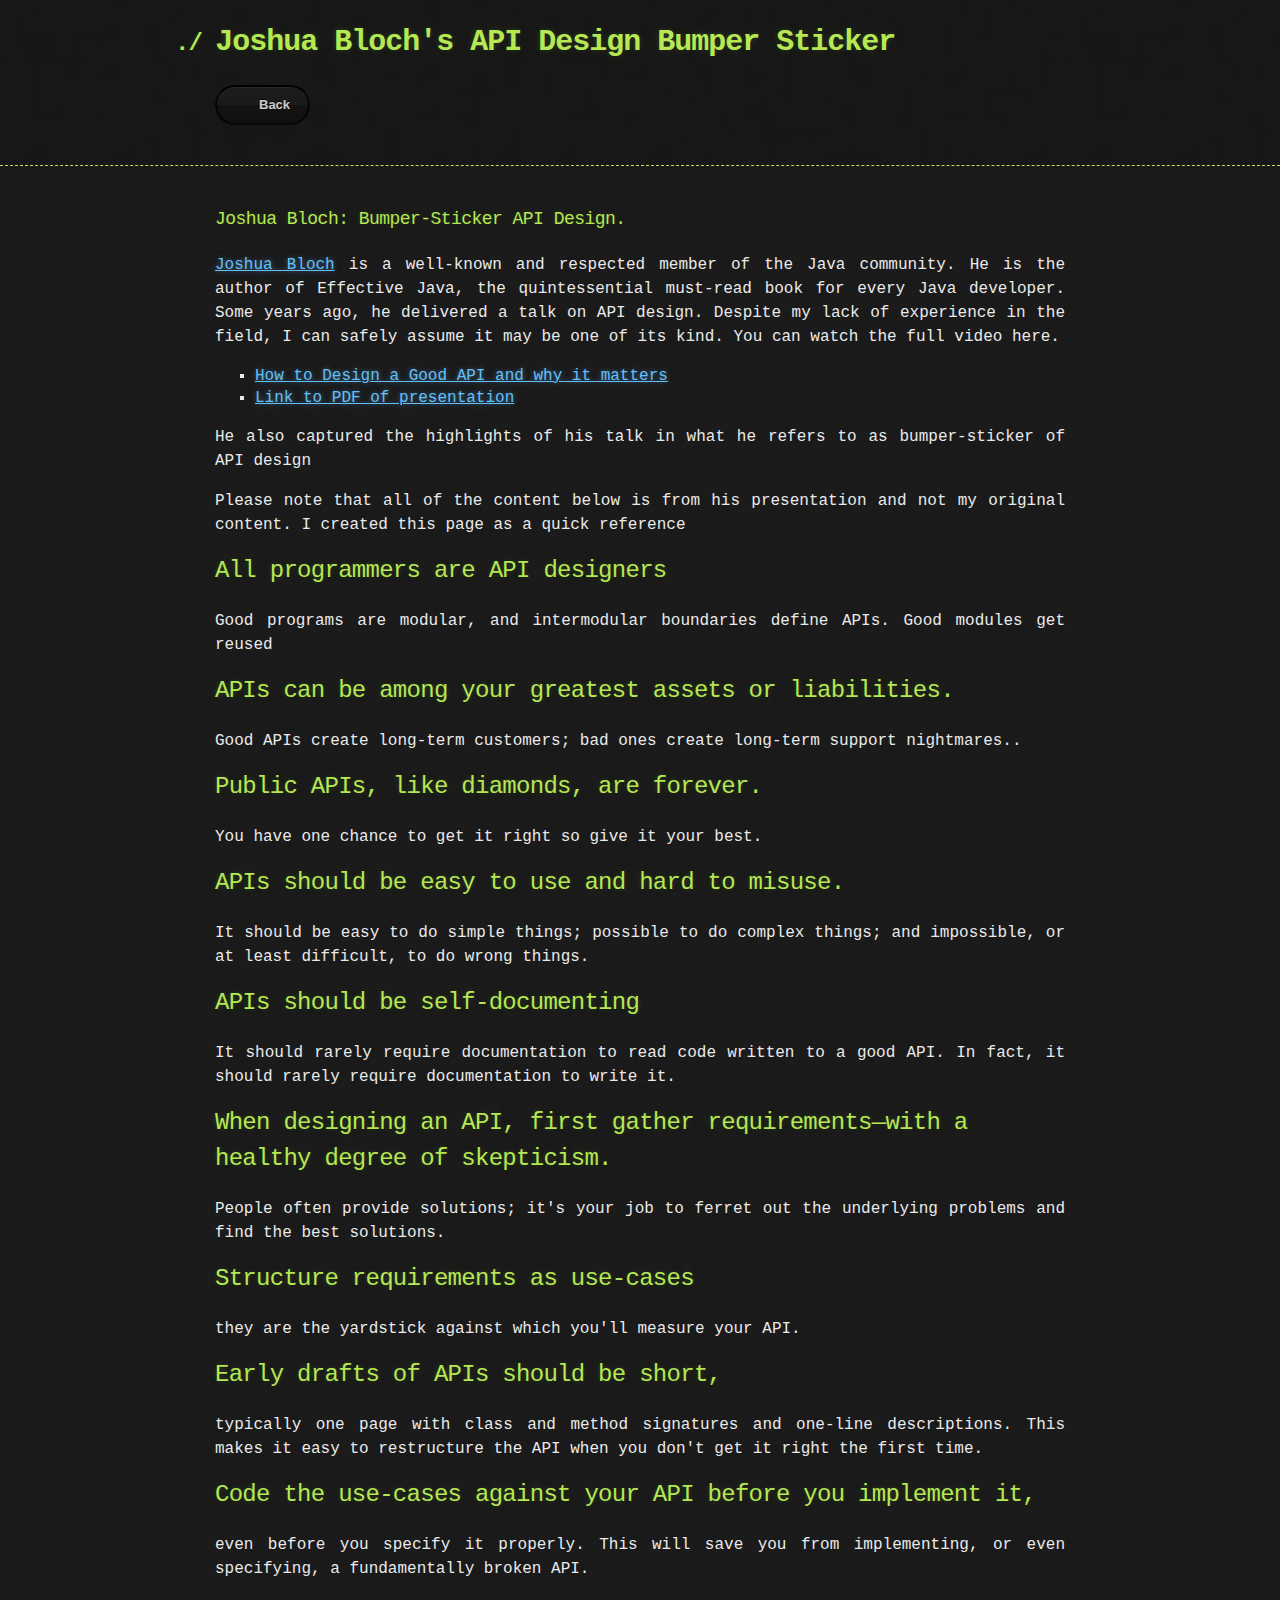
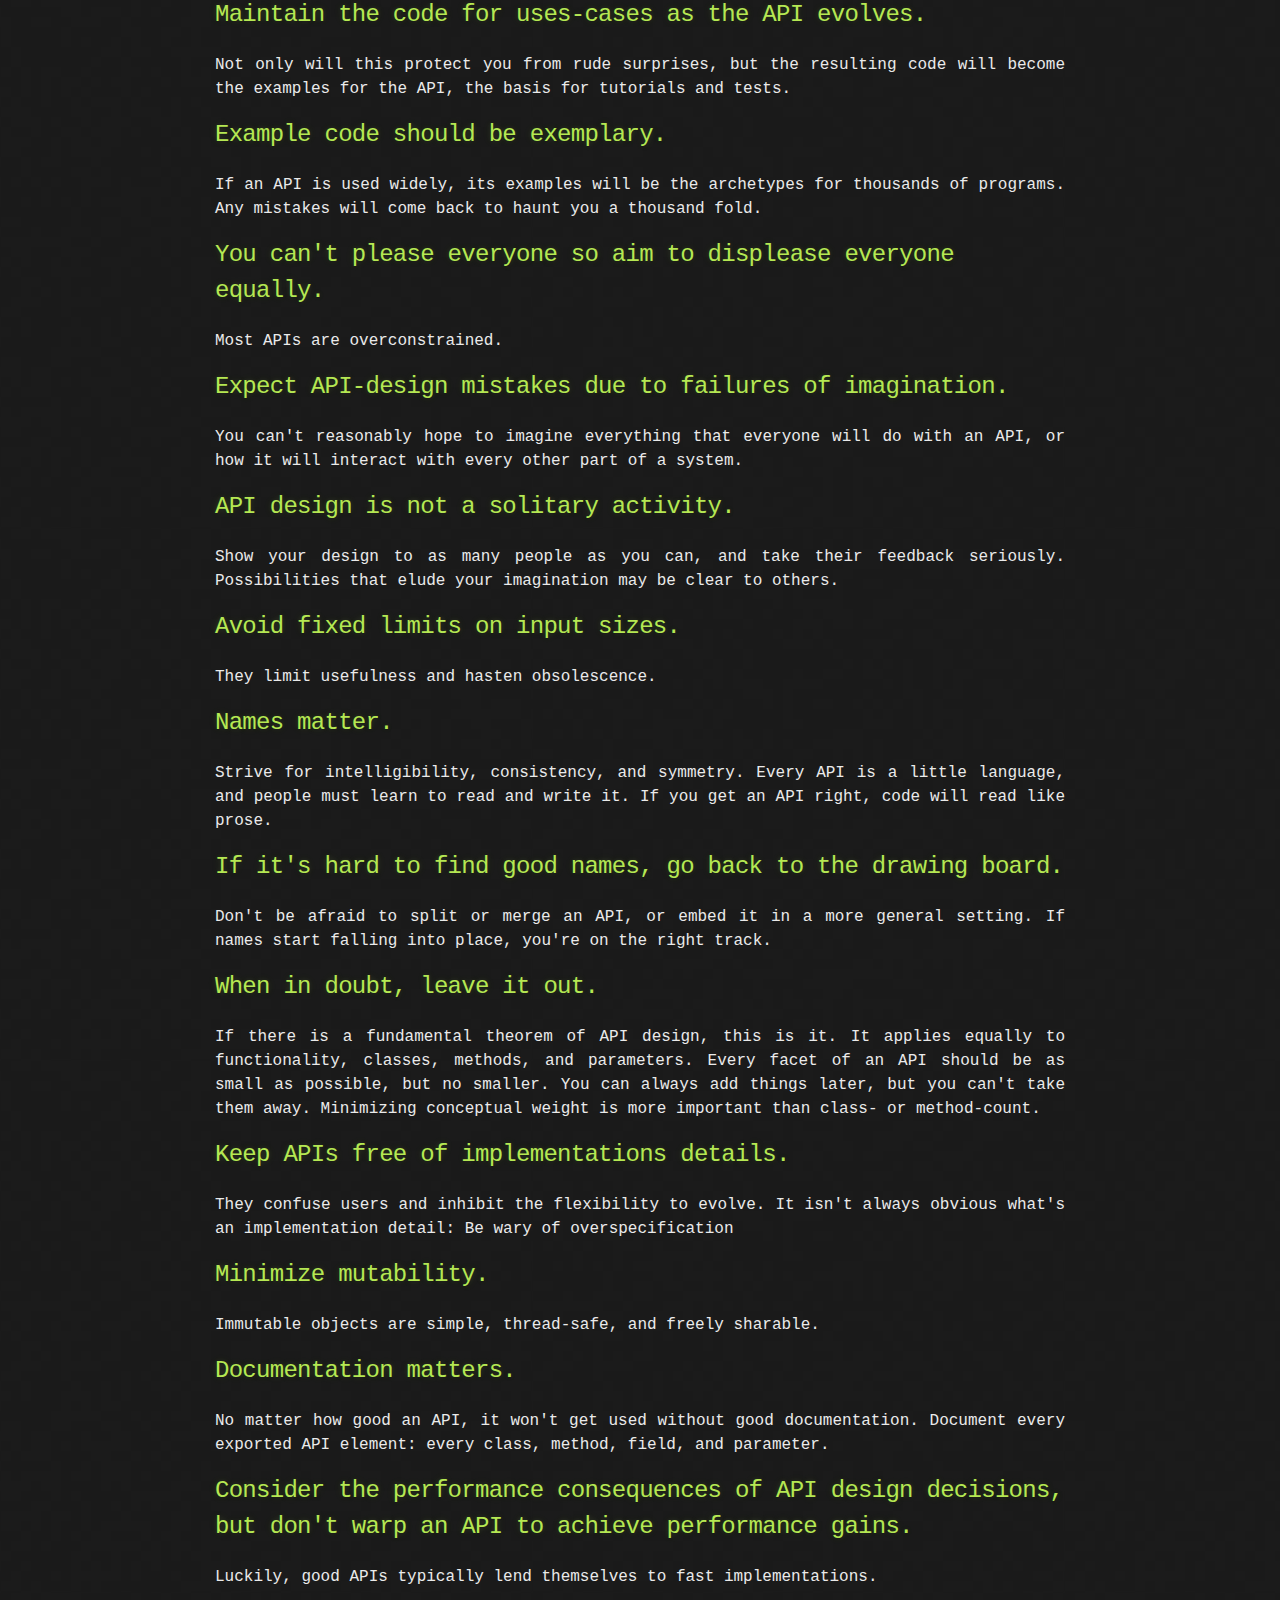
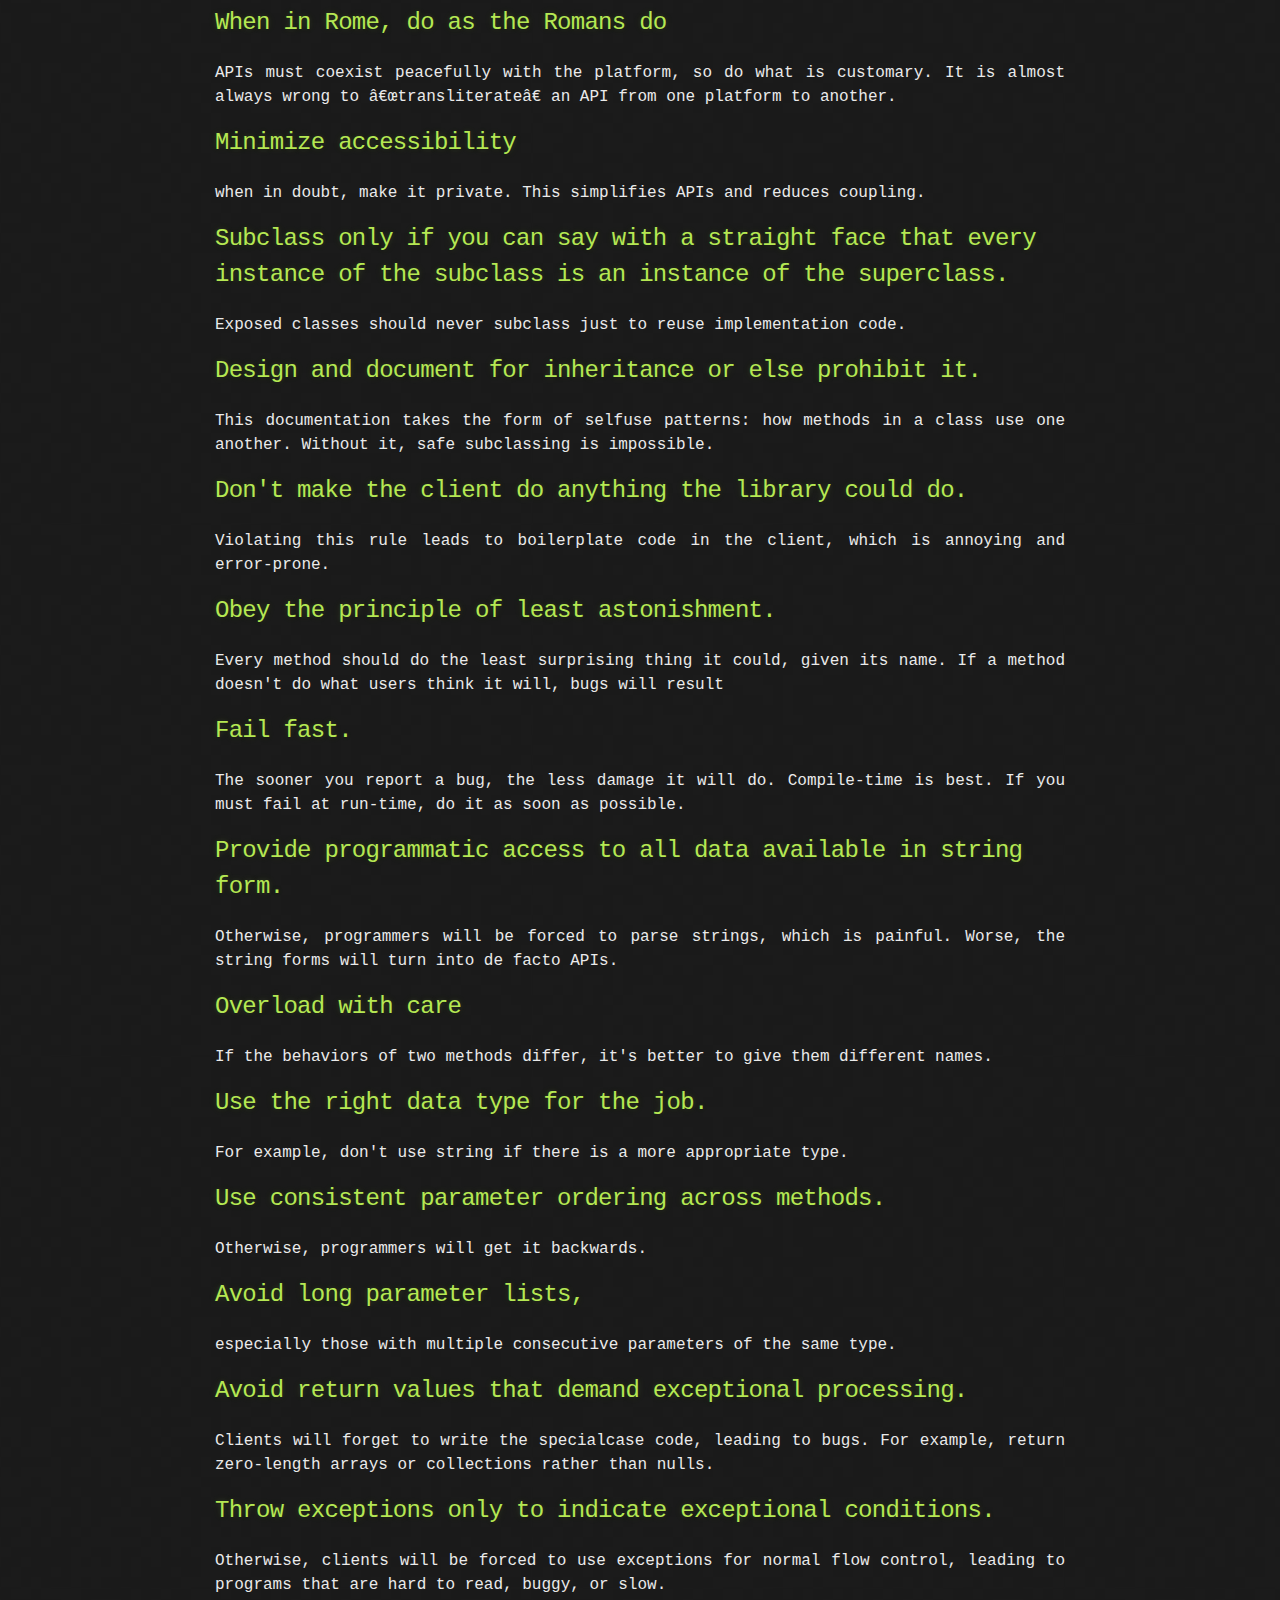
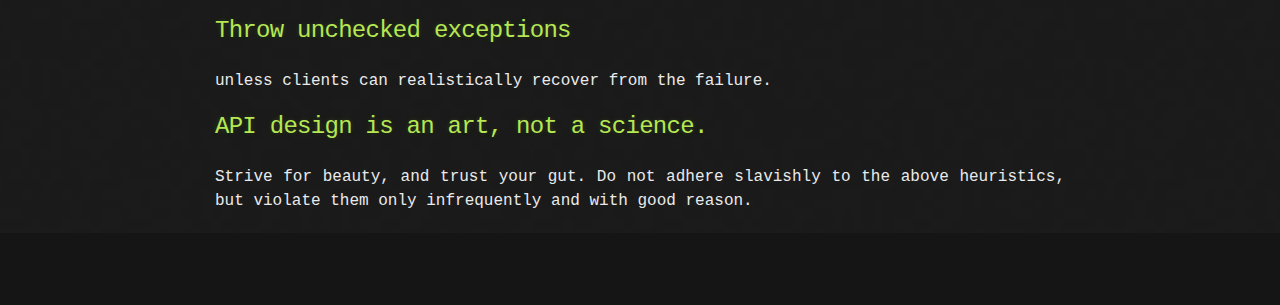
<file: joshuabloch.html>
<!DOCTYPE html>
<html>
  <head>
    <meta charset='utf-8'>
    <meta http-equiv="X-UA-Compatible" content="chrome=1">

    <link rel="stylesheet" type="text/css" href="stylesheets/stylesheet.css" media="screen">
    <link rel="stylesheet" type="text/css" href="stylesheets/github-dark.css" media="screen">
    <link rel="stylesheet" type="text/css" href="stylesheets/print.css" media="print">

    <title>Joshua Bloch&#39;s API Design Bumper Sticker by shreyasanand</title>
  </head>

  <body>

    <header>
      <div class="container">
        <h1>Joshua Bloch&#39;s API Design Bumper Sticker</h1>
        <h2></h2>

        <section id="downloads">
          <a href="/index.html" class="btn"><span class="icon"></span>Back</a>
        </section>
      </div>
    </header>

    <div class="container">
      <section id="main_content">
        <h3>
<a id="joshua-bloch-bumper-sticker-api-design" class="anchor" href="#joshua-bloch-bumper-sticker-api-design" aria-hidden="true"><span class="octicon octicon-link"></span></a>Joshua Bloch: Bumper-Sticker API Design.</h3>

<p><a href="https://en.wikipedia.org/wiki/Joshua_Bloch">Joshua Bloch</a> is a well-known and respected member of the Java community. He is the author of Effective Java, the quintessential must-read book for every Java developer.
Some years ago, he delivered a talk on API design. Despite my lack of experience in the field, I can safely assume it may be one of its kind. You can watch the full video here. </p>

<ul>
<li><a href="https://www.youtube.com/watch?v=heh4OeB9A-c">How to Design a Good API and why it matters</a></li>
<li><a href="http://omega.uta.edu/~sxa1001/shreyasanand/studymaterial/keynote.pdf">Link to PDF of presentation</a></li>
</ul>

<p>He also captured the highlights of his talk in what he refers to as bumper-sticker of API design</p>

<p>Please note that all of the content below is from his presentation and not my original content. I created this page as a quick reference</p>

<h2>
<a id="all-programmers-are-api-designers" class="anchor" href="#all-programmers-are-api-designers" aria-hidden="true"><span class="octicon octicon-link"></span></a>All programmers are API designers</h2>

<p>Good programs are modular, and intermodular boundaries define APIs. Good modules get reused</p>

<h2>
<a id="apis-can-be-among-your-greatest-assets-or-liabilities" class="anchor" href="#apis-can-be-among-your-greatest-assets-or-liabilities" aria-hidden="true"><span class="octicon octicon-link"></span></a>APIs can be among your greatest assets or liabilities.</h2>

<p>Good APIs create long-term customers; bad ones create long-term support nightmares..</p>

<h2>
<a id="public-apis-like-diamonds-are-forever" class="anchor" href="#public-apis-like-diamonds-are-forever" aria-hidden="true"><span class="octicon octicon-link"></span></a>Public APIs, like diamonds, are forever.</h2>

<p>You have one chance to get it right so give it your best.</p>

<h2>
<a id="apis-should-be-easy-to-use-and-hard-to-misuse" class="anchor" href="#apis-should-be-easy-to-use-and-hard-to-misuse" aria-hidden="true"><span class="octicon octicon-link"></span></a>APIs should be easy to use and hard to misuse.</h2>

<p>It should be easy to do simple things; possible to do complex things; and impossible, or at least difficult, to do wrong things.</p>

<h2>
<a id="apis-should-be-self-documenting" class="anchor" href="#apis-should-be-self-documenting" aria-hidden="true"><span class="octicon octicon-link"></span></a>APIs should be self-documenting</h2>

<p>It should rarely require documentation to read code written to a good API. In fact, it should rarely require documentation to write it.</p>

<h2>
<a id="when-designing-an-api-first-gather-requirementswith-a-healthy-degree-of-skepticism" class="anchor" href="#when-designing-an-api-first-gather-requirementswith-a-healthy-degree-of-skepticism" aria-hidden="true"><span class="octicon octicon-link"></span></a>When designing an API, first gather requirements—with a healthy degree of skepticism.</h2>

<p>People often provide solutions; it's your job to ferret out the underlying problems and find the best solutions.</p>

<h2>
<a id="structure-requirements-as-use-cases" class="anchor" href="#structure-requirements-as-use-cases" aria-hidden="true"><span class="octicon octicon-link"></span></a>Structure requirements as use-cases</h2>

<p>they are the yardstick against which you'll measure your API.</p>

<h2>
<a id="early-drafts-of-apis-should-be-short" class="anchor" href="#early-drafts-of-apis-should-be-short" aria-hidden="true"><span class="octicon octicon-link"></span></a>Early drafts of APIs should be short,</h2>

<p>typically one page with class and method signatures and one-line descriptions. This makes it easy to restructure the API when you don't get it right the first time.</p>

<h2>
<a id="code-the-use-cases-against-your-api-before-you-implement-it" class="anchor" href="#code-the-use-cases-against-your-api-before-you-implement-it" aria-hidden="true"><span class="octicon octicon-link"></span></a>Code the use-cases against your API before you implement it,</h2>

<p>even before you specify it properly. This will save you from implementing, or even specifying, a fundamentally broken API.</p>

<h2>
<a id="maintain-the-code-for-uses-cases-as-the-api-evolves" class="anchor" href="#maintain-the-code-for-uses-cases-as-the-api-evolves" aria-hidden="true"><span class="octicon octicon-link"></span></a>Maintain the code for uses-cases as the API evolves.</h2>

<p>Not only will this protect you from rude surprises, but the resulting code will become the examples for the API, the basis for tutorials and tests.</p>

<h2>
<a id="example-code-should-be-exemplary" class="anchor" href="#example-code-should-be-exemplary" aria-hidden="true"><span class="octicon octicon-link"></span></a>Example code should be exemplary.</h2>

<p>If an API is used widely, its examples will be the archetypes for thousands of programs. Any mistakes will come back to haunt you a thousand fold.</p>

<h2>
<a id="you-cant-please-everyone-so-aim-to-displease-everyone-equally" class="anchor" href="#you-cant-please-everyone-so-aim-to-displease-everyone-equally" aria-hidden="true"><span class="octicon octicon-link"></span></a>You can't please everyone so aim to displease everyone equally.</h2>

<p>Most APIs are overconstrained.</p>

<h2>
<a id="expect-api-design-mistakes-due-to-failures-of-imagination" class="anchor" href="#expect-api-design-mistakes-due-to-failures-of-imagination" aria-hidden="true"><span class="octicon octicon-link"></span></a>Expect API-design mistakes due to failures of imagination.</h2>

<p>You can't reasonably hope to imagine everything that everyone will do with an API, or how it will interact with every other part of a system.</p>

<h2>
<a id="api-design-is-not-a-solitary-activity" class="anchor" href="#api-design-is-not-a-solitary-activity" aria-hidden="true"><span class="octicon octicon-link"></span></a>API design is not a solitary activity.</h2>

<p>Show your design to as many people as you can, and take their feedback seriously. Possibilities that elude your imagination may be clear to others.</p>

<h2>
<a id="avoid-fixed-limits-on-input-sizes" class="anchor" href="#avoid-fixed-limits-on-input-sizes" aria-hidden="true"><span class="octicon octicon-link"></span></a>Avoid fixed limits on input sizes.</h2>

<p>They limit usefulness and hasten obsolescence.</p>

<h2>
<a id="names-matter" class="anchor" href="#names-matter" aria-hidden="true"><span class="octicon octicon-link"></span></a>Names matter.</h2>

<p>Strive for intelligibility, consistency, and symmetry. Every API is a little language, and people must learn to read and write it. If you get an API right, code will read like prose.</p>

<h2>
<a id="if-its-hard-to-find-good-names-go-back-to-the-drawing-board" class="anchor" href="#if-its-hard-to-find-good-names-go-back-to-the-drawing-board" aria-hidden="true"><span class="octicon octicon-link"></span></a>If it's hard to find good names, go back to the drawing board.</h2>

<p>Don't be afraid to split or merge an API, or embed it in a more general setting. If names start falling into place, you're on the right track.</p>

<h2>
<a id="when-in-doubt-leave-it-out" class="anchor" href="#when-in-doubt-leave-it-out" aria-hidden="true"><span class="octicon octicon-link"></span></a>When in doubt, leave it out.</h2>

<p>If there is a fundamental theorem of API design, this is it. It applies equally to functionality, classes, methods, and parameters. Every facet of an API should be as small as possible, but no smaller. You can always add things later, but you can't take them away. Minimizing conceptual weight is more important than class- or method-count.</p>

<h2>
<a id="keep-apis-free-of-implementations-details" class="anchor" href="#keep-apis-free-of-implementations-details" aria-hidden="true"><span class="octicon octicon-link"></span></a>Keep APIs free of implementations details.</h2>

<p>They confuse users and inhibit the flexibility to evolve. It isn't always obvious what's an implementation detail: Be wary of overspecification</p>

<h2>
<a id="minimize-mutability" class="anchor" href="#minimize-mutability" aria-hidden="true"><span class="octicon octicon-link"></span></a>Minimize mutability.</h2>

<p>Immutable objects are simple, thread-safe, and freely sharable.</p>

<h2>
<a id="documentation-matters" class="anchor" href="#documentation-matters" aria-hidden="true"><span class="octicon octicon-link"></span></a>Documentation matters.</h2>

<p>No matter how good an API, it won't get used without good documentation. Document every exported API element: every class, method, field, and parameter.</p>

<h2>
<a id="consider-the-performance-consequences-of-api-design-decisions-but-dont-warp-an-api-to-achieve-performance-gains" class="anchor" href="#consider-the-performance-consequences-of-api-design-decisions-but-dont-warp-an-api-to-achieve-performance-gains" aria-hidden="true"><span class="octicon octicon-link"></span></a>Consider the performance consequences of API design decisions, but don't warp an API to achieve performance gains.</h2>

<p>Luckily, good APIs typically lend themselves to fast implementations.</p>

<h2>
<a id="when-in-rome-do-as-the-romans-do" class="anchor" href="#when-in-rome-do-as-the-romans-do" aria-hidden="true"><span class="octicon octicon-link"></span></a>When in Rome, do as the Romans do</h2>

<p>APIs must coexist peacefully with the platform, so do what is customary. It is almost always wrong to â€œtransliterateâ€  an API from one platform to another.</p>

<h2>
<a id="minimize-accessibility" class="anchor" href="#minimize-accessibility" aria-hidden="true"><span class="octicon octicon-link"></span></a>Minimize accessibility</h2>

<p>when in doubt, make it private. This simplifies APIs and reduces coupling.</p>

<h2>
<a id="subclass-only-if-you-can-say-with-a-straight-face-that-every-instance-of-the-subclass-is-an-instance-of-the-superclass" class="anchor" href="#subclass-only-if-you-can-say-with-a-straight-face-that-every-instance-of-the-subclass-is-an-instance-of-the-superclass" aria-hidden="true"><span class="octicon octicon-link"></span></a>Subclass only if you can say with a straight face that every instance of the subclass is an instance of the superclass.</h2>

<p>Exposed classes should never subclass just to reuse implementation code.</p>

<h2>
<a id="design-and-document-for-inheritance-or-else-prohibit-it" class="anchor" href="#design-and-document-for-inheritance-or-else-prohibit-it" aria-hidden="true"><span class="octicon octicon-link"></span></a>Design and document for inheritance or else prohibit it.</h2>

<p>This documentation takes the form of selfuse patterns: how methods in a class use one another. Without it, safe subclassing is impossible.</p>

<h2>
<a id="dont-make-the-client-do-anything-the-library-could-do" class="anchor" href="#dont-make-the-client-do-anything-the-library-could-do" aria-hidden="true"><span class="octicon octicon-link"></span></a>Don't make the client do anything the library could do.</h2>

<p>Violating this rule leads to boilerplate code in the client, which is annoying and error-prone.</p>

<h2>
<a id="obey-the-principle-of-least-astonishment" class="anchor" href="#obey-the-principle-of-least-astonishment" aria-hidden="true"><span class="octicon octicon-link"></span></a>Obey the principle of least astonishment.</h2>

<p>Every method should do the least surprising thing it could, given its name. If a method doesn't do what users think it will, bugs will result</p>

<h2>
<a id="fail-fast" class="anchor" href="#fail-fast" aria-hidden="true"><span class="octicon octicon-link"></span></a>Fail fast.</h2>

<p>The sooner you report a bug, the less damage it will do. Compile-time is best. If you must fail at run-time, do it as soon as possible.</p>

<h2>
<a id="provide-programmatic-access-to-all-data-available-in-string-form" class="anchor" href="#provide-programmatic-access-to-all-data-available-in-string-form" aria-hidden="true"><span class="octicon octicon-link"></span></a>Provide programmatic access to all data available in string form.</h2>

<p>Otherwise, programmers will be forced to parse strings, which is painful. Worse, the string forms will turn into de facto APIs.</p>

<h2>
<a id="overload-with-care" class="anchor" href="#overload-with-care" aria-hidden="true"><span class="octicon octicon-link"></span></a>Overload with care</h2>

<p>If the behaviors of two methods differ, it's better to give them different names.</p>

<h2>
<a id="use-the-right-data-type-for-the-job" class="anchor" href="#use-the-right-data-type-for-the-job" aria-hidden="true"><span class="octicon octicon-link"></span></a>Use the right data type for the job.</h2>

<p>For example, don't use string if there is a more appropriate type.</p>

<h2>
<a id="use-consistent-parameter-ordering-across-methods" class="anchor" href="#use-consistent-parameter-ordering-across-methods" aria-hidden="true"><span class="octicon octicon-link"></span></a>Use consistent parameter ordering across methods.</h2>

<p>Otherwise, programmers will get it backwards.</p>

<h2>
<a id="avoid-long-parameter-lists" class="anchor" href="#avoid-long-parameter-lists" aria-hidden="true"><span class="octicon octicon-link"></span></a>Avoid long parameter lists,</h2>

<p>especially those with multiple consecutive parameters of the same type.</p>

<h2>
<a id="avoid-return-values-that-demand-exceptional-processing" class="anchor" href="#avoid-return-values-that-demand-exceptional-processing" aria-hidden="true"><span class="octicon octicon-link"></span></a>Avoid return values that demand exceptional processing.</h2>

<p>Clients will forget to write the specialcase code, leading to bugs. For example, return zero-length arrays or collections rather than nulls.</p>

<h2>
<a id="throw-exceptions-only-to-indicate-exceptional-conditions" class="anchor" href="#throw-exceptions-only-to-indicate-exceptional-conditions" aria-hidden="true"><span class="octicon octicon-link"></span></a>Throw exceptions only to indicate exceptional conditions.</h2>

<p>Otherwise, clients will be forced to use exceptions for normal flow control, leading to programs that are hard to read, buggy, or slow.</p>

<h2>
<a id="throw-unchecked-exceptions" class="anchor" href="#throw-unchecked-exceptions" aria-hidden="true"><span class="octicon octicon-link"></span></a>Throw unchecked exceptions</h2>

<p>unless clients can realistically recover from the failure.</p>

<h2>
<a id="api-design-is-an-art-not-a-science" class="anchor" href="#api-design-is-an-art-not-a-science" aria-hidden="true"><span class="octicon octicon-link"></span></a>API design is an art, not a science.</h2>

<p>Strive for beauty, and trust your gut. Do not adhere slavishly to the above heuristics, but violate them only infrequently and with good reason.</p>
      </section>
    </div>

    
  </body>
</html>
</file>
<file: stylesheets/stylesheet.css>
body {
  margin: 0;
  padding: 0;
  background: #151515 url("../images/bkg.png") 0 0;
  color: #eaeaea;
  font: 16px;
  line-height: 1.5;
  font-family: Monaco, "Bitstream Vera Sans Mono", "Lucida Console", Terminal, monospace;
}

/* General & 'Reset' Stuff */

.container {
  width: 90%;
  max-width: 850px;
  margin: 0 auto;
}

section {
  display: block;
  margin: 0 0 20px 0;
}

h1, h2, h3, h4, h5, h6 {
  margin: 0 0 20px;
}

li {
  line-height: 1.4 ;
}

p {
    text-align: justify;
}

/* Header, <header>
   header   - container
   h1       - project name
   h2       - project description
*/

header {
  background: rgba(0, 0, 0, 0.1);
  width: 100%;
  border-bottom: 1px dashed #b5e853;
  padding: 20px 0;
  margin: 0 0 40px 0;
}

header h1 {
  font-size: 30px;
  line-height: 1.5;
  margin: 0 0 0 -40px;
  font-weight: bold;
  font-family: Monaco, "Bitstream Vera Sans Mono", "Lucida Console", Terminal, monospace;
  color: #b5e853;
  text-shadow: 0 1px 1px rgba(0, 0, 0, 0.1),
               0 0 5px rgba(181, 232, 83, 0.1),
               0 0 10px rgba(181, 232, 83, 0.1);
  letter-spacing: -1px;
  -webkit-font-smoothing: antialiased;
}

header h1:before {
  content: "./ ";
  font-size: 24px;
}

header h2 {
  font-size: 18px;
  font-weight: 300;
  color: #666;
}

#downloads .btn {
  display: inline-block;
  text-align: center;
  margin: 0;
}

/* Main Content
*/

#main_content {
  width: 100%;
  -webkit-font-smoothing: antialiased;
}
section img {
  max-width: 100%
}

h1, h2, h3, h4, h5, h6 {
  font-weight: normal;
  font-family: Monaco, "Bitstream Vera Sans Mono", "Lucida Console", Terminal, monospace;
  color: #b5e853;
  letter-spacing: -0.03em;
  text-shadow: 0 1px 1px rgba(0, 0, 0, 0.1),
               0 0 5px rgba(181, 232, 83, 0.1),
               0 0 10px rgba(181, 232, 83, 0.1);
}

#main_content h1 {
  font-size: 30px;
}

#main_content h2 {
  font-size: 24px;
}

#main_content h3 {
  font-size: 18px;
}

#main_content h4 {
  font-size: 14px;
}

#main_content h5 {
  font-size: 12px;
  text-transform: uppercase;
  margin: 0 0 5px 0;
}

#main_content h6 {
  font-size: 12px;
  text-transform: uppercase;
  color: #999;
  margin: 0 0 5px 0;
}

dt {
  font-style: italic;
  font-weight: bold;
}

ul li {
  list-style: square;
}

ul li:before {
  font-family: Monaco, "Bitstream Vera Sans Mono", "Lucida Console", Terminal, monospace;
  font-size: 13px;
  color: #b5e853;
  margin-left: -37px;
  margin-right: 21px;
  line-height: 16px;
}

blockquote {
  color: #aaa;
  padding-left: 10px;
  border-left: 1px dotted #666;
}

pre {
  background: rgba(0, 0, 0, 0.9);
  border: 1px solid rgba(255, 255, 255, 0.15);
  padding: 10px;
  font-size: 14px;
  color: #b5e853;
  border-radius: 2px;
  -moz-border-radius: 2px;
  -webkit-border-radius: 2px;
  text-wrap: normal;
  overflow: auto;
  overflow-y: hidden;
}

table {
  width: 100%;
  margin: 0 0 20px 0;
}

th {
  text-align: left;
  border-bottom: 1px dashed #b5e853;
  padding: 5px 10px;
}

td {
  padding: 5px 10px;
}

hr {
  height: 0;
  border: 0;
  border-bottom: 1px dashed #b5e853;
  color: #b5e853;
}

/* Buttons
*/

.btn {
  display: inline-block;
  background: -webkit-linear-gradient(top, rgba(40, 40, 40, 0.3), rgba(35, 35, 35, 0.3) 50%, rgba(10, 10, 10, 0.3) 50%, rgba(0, 0, 0, 0.3));
  padding: 8px 18px;
  border-radius: 50px;
  border: 2px solid rgba(0, 0, 0, 0.7);
  border-bottom: 2px solid rgba(0, 0, 0, 0.7);
  border-top: 2px solid rgba(0, 0, 0, 1);
  color: rgba(255, 255, 255, 0.8);
  font-family: Helvetica, Arial, sans-serif;
  font-weight: bold;
  font-size: 13px;
  text-decoration: none;
  text-shadow: 0 -1px 0 rgba(0, 0, 0, 0.75);
  box-shadow: inset 0 1px 0 rgba(255, 255, 255, 0.05);
}

.btn:hover {
  background: -webkit-linear-gradient(top, rgba(40, 40, 40, 0.6), rgba(35, 35, 35, 0.6) 50%, rgba(10, 10, 10, 0.8) 50%, rgba(0, 0, 0, 0.8));
}

.btn .icon {
  display: inline-block;
  width: 16px;
  height: 16px;
  margin: 1px 8px 0 0;
  float: left;
}

.btn-github .icon {
  opacity: 0.6;
  background: url("../images/blacktocat.png") 0 0 no-repeat;
}

/* Links
   a, a:hover, a:visited
*/

a {
  color: #63c0f5;
  text-shadow: 0 0 5px rgba(104, 182, 255, 0.5);
}

/* Clearfix */

.cf:before, .cf:after {
  content:"";
  display:table;
}

.cf:after {
  clear:both;
}

.cf {
  zoom:1;
}

/* Social icons */
.socialicons {
    float: right;
    margin-top: 0px
}

.socialicons li {
    float: left;
    display: inline;
    margin: 0;
    padding: 0;
    margin-right: 2px;
    list-style: none !important;
}

.socialicons li a {
    font-family: 'icomoon';
    font-size: 16px;
    display: block;
    padding: 6px 8px;
    background-color: #222;
    color: #FFF;
    text-decoration: none;
    list-style: none !important;
}

.socialicons li a:hover {
    color: /*mainColor*/
#b5e853
}

.social-icons li:last-child {
    margin-right: 0
    list-style: none !important;
}

.socialicons .socials-text {
    padding: 9px;
    height: 17px;
    margin-top: 21px;
    background-color: #222;
    color: #FFF
}

.utalink {
    color: #63c0f5;
    text-decoration: none;
}

/* Font face */
@font-face {
    font-family: 'icomoon';
    src: url(../stylesheets/fonts/icomoon/icomoon.eot);
    src: url(../stylesheets/fonts/icomoon/icomoon.eot?#iefix) format("embedded-opentype"),url(../stylesheets/fonts/icomoon/icomoon.svg#icomoon)       format("svg"),url(../stylesheets/stylesheets/fonts/icomoon/icomoon.woff) format("woff"),url(../stylesheets/fonts/icomoon/icomoon.ttf) format("truetype")
}
</file>
<file: stylesheets/github-dark.css>
/*
   Copyright 2014 GitHub Inc.

   Licensed under the Apache License, Version 2.0 (the "License");
   you may not use this file except in compliance with the License.
   You may obtain a copy of the License at

       http://www.apache.org/licenses/LICENSE-2.0

   Unless required by applicable law or agreed to in writing, software
   distributed under the License is distributed on an "AS IS" BASIS,
   WITHOUT WARRANTIES OR CONDITIONS OF ANY KIND, either express or implied.
   See the License for the specific language governing permissions and
   limitations under the License.

*/

.pl-c /* comment */ {
  color: #969896;
}

.pl-c1      /* constant, markup.raw, meta.diff.header, meta.module-reference, meta.property-name, support, support.constant, support.variable, variable.other.constant */,
.pl-s .pl-v /* string variable */ {
  color: #0099cd;
}

.pl-e  /* entity */,
.pl-en /* entity.name */ {
  color: #9774cb;
}

.pl-s .pl-s1 /* string source */,
.pl-smi      /* storage.modifier.import, storage.modifier.package, storage.type.java, variable.other, variable.parameter.function */ {
  color: #ddd;
}

.pl-ent /* entity.name.tag */ {
  color: #7bcc72;
}

.pl-k /* keyword, storage, storage.type */ {
  color: #cc2372;
}

.pl-pds              /* punctuation.definition.string, string.regexp.character-class */,
.pl-s                /* string */,
.pl-s .pl-pse .pl-s1 /* string punctuation.section.embedded source */,
.pl-sr               /* string.regexp */,
.pl-sr .pl-cce       /* string.regexp constant.character.escape */,
.pl-sr .pl-sra       /* string.regexp string.regexp.arbitrary-repitition */,
.pl-sr .pl-sre       /* string.regexp source.ruby.embedded */ {
  color: #3c66e2;
}

.pl-v /* variable */ {
  color: #fb8764;
}

.pl-id /* invalid.deprecated */ {
  color: #e63525;
}

.pl-ii /* invalid.illegal */ {
  background-color: #e63525;
  color: #f8f8f8;
}

.pl-sr .pl-cce /* string.regexp constant.character.escape */ {
  color: #7bcc72;
  font-weight: bold;
}

.pl-ml /* markup.list */ {
  color: #c26b2b;
}

.pl-mh        /* markup.heading */,
.pl-mh .pl-en /* markup.heading entity.name */,
.pl-ms        /* meta.separator */ {
  color: #264ec5;
  font-weight: bold;
}

.pl-mq /* markup.quote */ {
  color: #00acac;
}

.pl-mi /* markup.italic */ {
  color: #ddd;
  font-style: italic;
}

.pl-mb /* markup.bold */ {
  color: #ddd;
  font-weight: bold;
}

.pl-md /* markup.deleted, meta.diff.header.from-file */ {
  background-color: #ffecec;
  color: #bd2c00;
}

.pl-mi1 /* markup.inserted, meta.diff.header.to-file */ {
  background-color: #eaffea;
  color: #55a532;
}

.pl-mdr /* meta.diff.range */ {
  color: #9774cb;
  font-weight: bold;
}

.pl-mo /* meta.output */ {
  color: #264ec5;
}
</file>
<file: stylesheets/print.css>
html, body, div, span, applet, object, iframe,
h1, h2, h3, h4, h5, h6, p, blockquote, pre,
a, abbr, acronym, address, big, cite, code,
del, dfn, em, img, ins, kbd, q, s, samp,
small, strike, strong, sub, sup, tt, var,
b, u, i, center,
dl, dt, dd, ol, ul, li,
fieldset, form, label, legend,
table, caption, tbody, tfoot, thead, tr, th, td,
article, aside, canvas, details, embed,
figure, figcaption, footer, header, hgroup,
menu, nav, output, ruby, section, summary,
time, mark, audio, video {
  padding: 0;
  margin: 0;
  font: inherit;
  font-size: 100%;
  vertical-align: baseline;
  border: 0;
}
/* HTML5 display-role reset for older browsers */
article, aside, details, figcaption, figure,
footer, header, hgroup, menu, nav, section {
  display: block;
}
body {
  line-height: 1;
}
ol, ul {
  list-style: none;
}
blockquote, q {
  quotes: none;
}
blockquote:before, blockquote:after,
q:before, q:after {
  content: '';
  content: none;
}
table {
  border-spacing: 0;
  border-collapse: collapse;
}
body {
  font-family: 'Helvetica Neue', Helvetica, Arial, serif;
  font-size: 13px;
  line-height: 1.5;
  color: #000;
}

a {
  font-weight: bold;
  color: #d5000d;
}

header {
  padding-top: 35px;
  padding-bottom: 10px;
}

header h1 {
  font-size: 48px;
  font-weight: bold;
  line-height: 1.2;
  color: #303030;
  letter-spacing: -1px;
}

header h2 {
  font-size: 24px;
  font-weight: normal;
  line-height: 1.3;
  color: #aaa;
  letter-spacing: -1px;
}
#downloads {
  display: none;
}
#main_content {
  padding-top: 20px;
}

code, pre {
  margin-bottom: 30px;
  font-family: Monaco, "Bitstream Vera Sans Mono", "Lucida Console", Terminal;
  font-size: 12px;
  color: #222;
}

code {
  padding: 0 3px;
}

pre {
  padding: 20px;
  overflow: auto;
  border: solid 1px #ddd;
}
pre code {
  padding: 0;
}

ul, ol, dl {
  margin-bottom: 20px;
}


/* COMMON STYLES */

table {
  width: 100%;
  border: 1px solid #ebebeb;
}

th {
  font-weight: 500;
}

td {
  font-weight: 300;
  text-align: center;
  border: 1px solid #ebebeb;
}

form {
  padding: 20px;
  background: #f2f2f2;

}


/* GENERAL ELEMENT TYPE STYLES */

h1 {
  font-size: 2.8em;
}

h2 {
  margin-bottom: 8px;
  font-size: 22px;
  font-weight: bold;
  color: #303030;
}

h3 {
  margin-bottom: 8px;
  font-size: 18px;
  font-weight: bold;
  color: #d5000d;
}

h4 {
  font-size: 16px;
  font-weight: bold;
  color: #303030;
}

h5 {
  font-size: 1em;
  color: #303030;
}

h6 {
  font-size: .8em;
  color: #303030;
}

p {
  margin-bottom: 20px;
  font-weight: 300;
}

a {
  text-decoration: none;
}

p a {
  font-weight: 400;
}

blockquote {
  padding: 0 0 0 30px;
  margin-bottom: 20px;
  font-size: 1.6em;
  border-left: 10px solid #e9e9e9;
}

ul li {
  list-style-position: inside;
  list-style: disc;
  padding-left: 20px;
}

ol li {
  list-style-position: inside;
  list-style: decimal;
  padding-left: 3px;
}

dl dd {
  font-style: italic;
  font-weight: 100;
}

footer {
  padding-top: 20px;
  padding-bottom: 30px;
  margin-top: 40px;
  font-size: 13px;
  color: #aaa;
}

footer a {
  color: #666;
}

/* MISC */
.clearfix:after {
  display: block;
  height: 0;
  clear: both;
  visibility: hidden;
  content: '.';
}

.clearfix {display: inline-block;}
* html .clearfix {height: 1%;}
.clearfix {display: block;}
</file>
